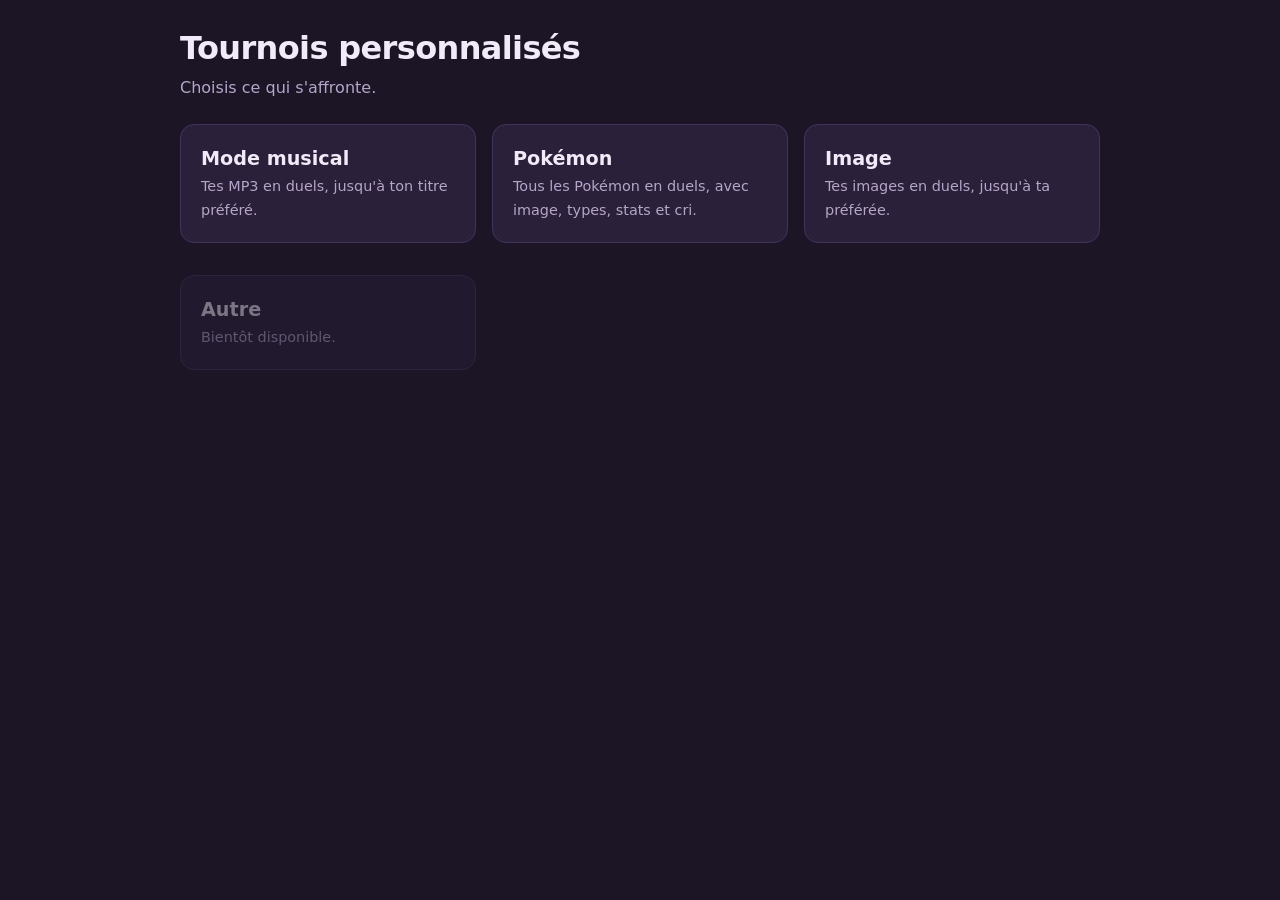
<file: index.html>
<!doctype html>
<html lang="fr">
<head>
<meta charset="utf-8">
<meta name="viewport" content="width=device-width,initial-scale=1">
<title>Tournois personnalisés</title>
<link rel="stylesheet" href="Ressource/style.css">
</head>
<body>
<main>
  <h1>Tournois personnalisés</h1>
  <p class="sous">Choisis ce qui s'affronte.</p>
  <div class="menu">
    <a class="panneau tuile" href="Tournois/musique.html">
      <strong>Mode musical</strong>
      <span class="meta">Tes MP3 en duels, jusqu'à ton titre préféré.</span>
    </a>
    <a class="panneau tuile" href="Tournois/pokemon.html">
      <strong>Pokémon</strong>
      <span class="meta">Tous les Pokémon en duels, avec image, types, stats et cri.</span>
    </a>
    <a class="panneau tuile" href="Tournois/image.html">
      <strong>Image</strong>
      <span class="meta">Tes images en duels, jusqu'à ta préférée.</span>
    </a>
    <div class="panneau tuile off">
      <strong>Autre</strong>
      <span class="meta">Bientôt disponible.</span>
    </div>
  </div>
</main>
</body>
</html>
</file>
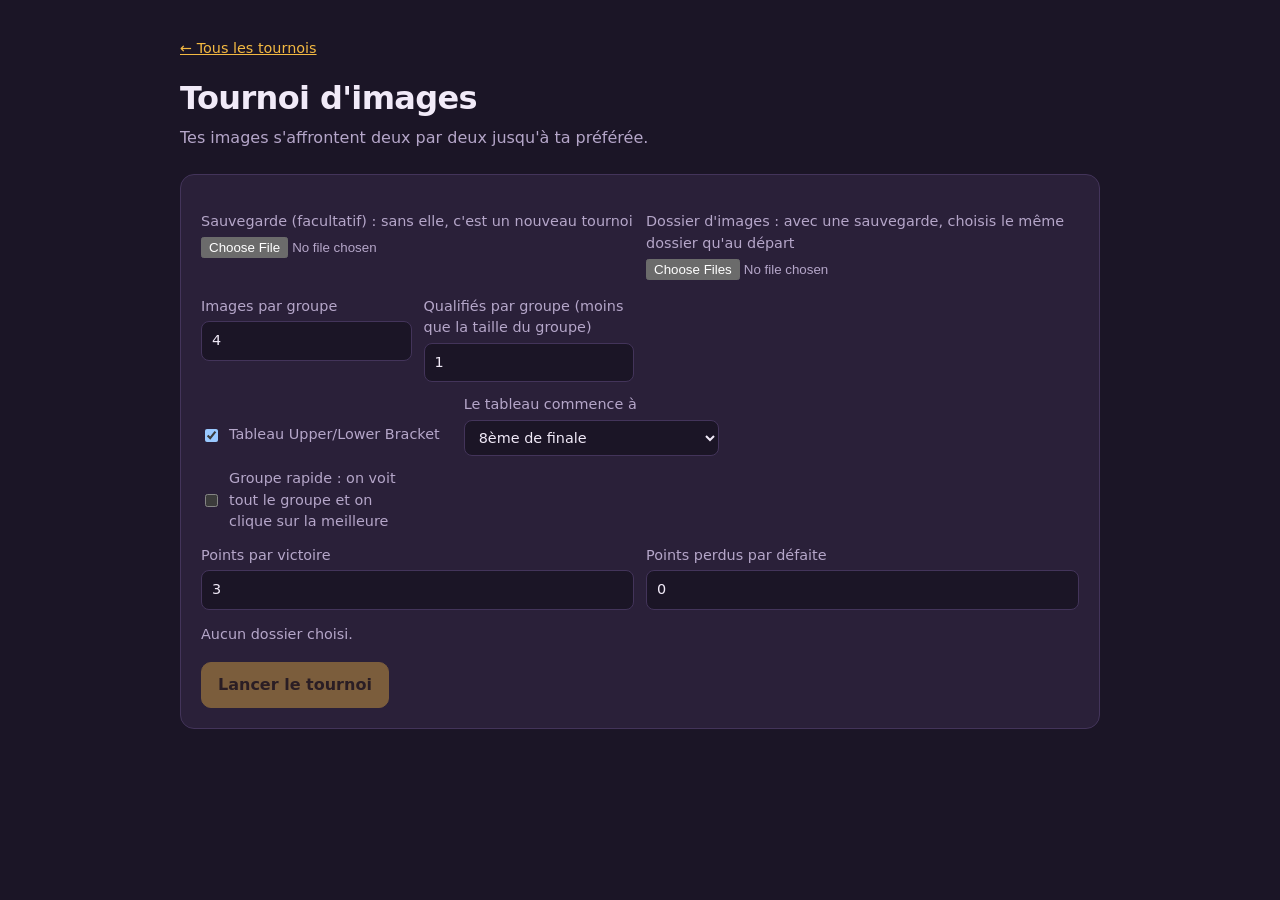
<file: Tournois/image.html>
<!doctype html>
<html lang="fr">
<head>
<meta charset="utf-8">
<meta name="viewport" content="width=device-width,initial-scale=1">
<title>Tournoi d'images</title>
<link rel="stylesheet" href="../Ressource/style.css">
<style>
.photo{width:100%;height:320px;object-fit:contain;border-radius:10px;background:var(--fond);cursor:zoom-in}
.duel.multi .photo{height:220px}
.place .photo{height:96px;cursor:default}
#champion .photo{height:420px}
@media(max-width:520px){.place .photo{height:72px}}
dialog.zoom{background:transparent;border:0;padding:0;max-width:96vw;max-height:96vh}
dialog.zoom::backdrop{background:rgba(0,0,0,.85)}
dialog.zoom img{max-width:96vw;max-height:96vh;object-fit:contain;display:block;cursor:zoom-out}
</style>
</head>
<body>
<main>
  <p class="meta"><a href="../index.html">← Tous les tournois</a></p>
  <h1>Tournoi d'images</h1>

  <section id="setup">
    <p class="sous">Tes images s'affrontent deux par deux jusqu'à ta préférée.</p>
    <div class="panneau">
      <div class="params">
        <label class="champ">Sauvegarde (facultatif) : sans elle, c'est un nouveau tournoi
          <input type="file" id="import" accept=".json,application/json">
        </label>
        <label class="champ">Dossier d'images : avec une sauvegarde, choisis le même dossier qu'au départ
          <input type="file" id="dossier" webkitdirectory multiple>
        </label>
      </div>
      <div class="params">
        <label class="champ">Images par groupe
          <input type="number" id="P" min="2" value="4"></label>
        <label class="champ">Qualifiés par groupe (moins que la taille du groupe)
          <input type="number" id="Q" min="1" value="1"></label>
        <div class="ligne">
          <label class="champ case"><input type="checkbox" id="tableau" checked> Tableau Upper/Lower Bracket</label>
          <label class="champ" id="blocX">Le tableau commence à
            <select id="X">
              <option value="16">16ème de finale</option>
              <option value="8" selected>8ème de finale</option>
              <option value="4">4ème de finale (quarts)</option>
              <option value="2">2ème de finale (demi-finales)</option>
            </select></label>
        </div>
        <label class="champ case"><input type="checkbox" id="rapide"> Groupe rapide : on voit tout le groupe et on clique sur la meilleure</label>
        <div class="duo">
          <label class="champ">Points par victoire
            <input type="number" id="Y" value="3"></label>
          <label class="champ">Points perdus par défaite
            <input type="number" id="Z" min="0" value="0"></label>
        </div>
      </div>
      <p class="meta" id="info" aria-live="polite"></p>
      <div class="barre">
        <button class="principal" id="lancer" disabled>Lancer le tournoi</button>
        <button id="retirer" hidden>Retirer la sauvegarde</button>
      </div>
    </div>
  </section>

  <section id="duel" hidden>
    <div class="panneau">
      <div class="etiquette" id="etiquette"></div>
      <div class="meta" id="progression"></div>
      <ul class="scores" id="scores"></ul>
    </div>
    <div class="duel" id="cartes"></div>
    <p class="meta">Raccourcis : touches 1, 2, 3… dans l'ordre d'affichage. Clique sur une image pour l'agrandir.</p>
    <div class="barre">
      <button id="exp">Exporter la sauvegarde</button>
      <button id="quit">Abandonner</button>
    </div>
  </section>

  <section id="fin" hidden>
    <div id="podium" hidden></div>
    <div class="panneau carte" id="champion"></div>
    <div class="barre">
      <button id="exp2">Exporter la sauvegarde</button>
      <button class="principal" id="nouveau">Nouveau tournoi</button>
    </div>
  </section>
</main>

<dialog class="zoom" id="zoom"><img id="zoomImg" alt=""></dialog>

<script src="../Ressource/tournoi.js"></script>
<script>
const $ = s => document.querySelector(s);
const TYPE = 'tournoi-image';
const EXT = /\.(png|jpe?g|jfif|webp|gif|avif|bmp|svg|apng|ico|tiff?|heic|heif)$/i;
let fichiers = new Map(), save = null, params = {}, t = null;
const urls = new Map();
const estImage = f => (f.type && f.type.startsWith('image/')) || EXT.test(f.name);
const sansExt = s => s.replace(EXT, '');
const url = n => {
  if (!fichiers.has(n)) return null;
  if (!urls.has(n)) urls.set(n, URL.createObjectURL(fichiers.get(n)));
  return urls.get(n);
};
const nomsSave = s => s.etape === 'bracket' ? [...s.upper, ...s.lower] : s.etape === 'groupes' ? s.musiques : [s.champion];
const lireParams = () => { const P = Math.max(2, +$('#P').value || 4); return { tableau: $('#tableau').checked, rapide: $('#rapide').checked, P, Q: Math.min(P - 1, Math.max(1, +$('#Q').value || 1)), X: Math.max(1, +$('#X').value || 8), Y: +$('#Y').value, Z: Math.max(0, +$('#Z').value || 0) }; };

function majInfo() {
  const pv = Math.max(2, +$('#P').value || 4); $('#Q').max = pv - 1; if (+$('#Q').value > pv - 1 || +$('#Q').value < 1) $('#Q').value = Math.min(pv - 1, Math.max(1, +$('#Q').value || 1));
  const m = [];
  m.push(fichiers.size ? `${fichiers.size} image(s) trouvée(s) dans le dossier.` : 'Aucun dossier choisi.');
  if (save) {
    if (save.etape === 'groupes' && save.restants) m.push(`Reprise à la phase ${save.phase}, groupe ${(save.fait ?? save.gagnants.length) + 1} sur ${(save.fait ?? save.gagnants.length) + save.restants.length}.`);
    const noms = nomsSave(save), manquants = noms.filter(n => !fichiers.has(n));
    m.push(`Sauvegarde chargée : ${noms.length} image(s) encore en lice. Les images ajoutées depuis le début du tournoi sont ignorées.`);
    if (fichiers.size && manquants.length)
      m.push(`Attention : ${manquants.length} image(s) de la sauvegarde introuvable(s) dans ce dossier (${manquants.slice(0, 3).join(', ')}${manquants.length > 3 ? '…' : ''}). Un message remplacera leur aperçu.`);
  } else if (fichiers.size) m.push('Nouveau tournoi : toutes ces images participent.');
  if (!save && !$('#tableau').checked) m.push(+$('#P').value === 2 ? 'Sans tableau et avec 2 images par groupe : 1 contre 1 pur.' : 'Sans tableau : les groupes s\'enchaînent jusqu\'à un seul gagnant (mets 2 images par groupe pour du 1 contre 1 pur).');
  $('#info').textContent = m.join(' ');
  $('#lancer').disabled = !fichiers.size || (!save && fichiers.size < 2);
  ['P', 'Q', 'X', 'Y', 'Z', 'tableau', 'rapide'].forEach(k => $('#' + k).disabled = !!save);
  document.querySelector('.duo').hidden = $('#rapide').checked;
  $('#blocX').hidden = !$('#tableau').checked;
  $('#retirer').hidden = !save;
}

// Identifiant d'une image : son nom sans extension ; en cas de doublon
// (ex. a.png et a.jpg, ou même nom dans deux sous-dossiers), on garde
// le nom complet, puis le chemin relatif si besoin.
$('#dossier').onchange = e => {
  urls.forEach(u => URL.revokeObjectURL(u)); urls.clear();
  fichiers = new Map();
  const liste = [...e.target.files].filter(estImage).sort((a, b) => a.name.localeCompare(b.name, 'fr', { numeric: true }));
  const compte = new Map();
  liste.forEach(f => compte.set(sansExt(f.name), (compte.get(sansExt(f.name)) || 0) + 1));
  liste.forEach(f => {
    let cle = sansExt(f.name);
    if (compte.get(cle) > 1) cle = f.name;
    if (fichiers.has(cle)) cle = f.webkitRelativePath || f.name;
    fichiers.set(cle, f);
  });
  majInfo();
};

$('#import').onchange = async e => {
  try {
    const d = await Sauvegarde.importer(e.target.files[0], TYPE);
    const ok = (d.etape === 'groupes' && Array.isArray(d.musiques) && (!d.restants || Array.isArray(d.gagnants))) || (d.etape === 'bracket' && Array.isArray(d.upper) && Array.isArray(d.lower)) || (d.etape === 'termine' && d.champion);
    if (!ok) throw new Error('sauvegarde illisible ou incomplète.');
    save = d;
    for (const k of ['P', 'Q', 'X', 'Y', 'Z']) if (d.params && d.params[k] != null) $('#' + k).value = d.params[k];
    if (!$('#X').value) $('#X').value = '8';
    $('#tableau').checked = !(d.params && d.params.tableau === false);
    $('#rapide').checked = !!(d.params && d.params.rapide);
    majInfo();
  } catch (err) { $('#info').textContent = 'Import impossible : ' + err.message; e.target.value = ''; }
};

$('#rapide').onchange = $('#tableau').onchange = $('#P').oninput = $('#Q').onchange = majInfo;
$('#retirer').onclick = () => { save = null; $('#import').value = ''; majInfo(); };

$('#lancer').onclick = () => {
  params = save && save.params ? { ...save.params } : lireParams();
  if (!params.rapide && !(params.Y + params.Z > 0)) { $('#info').textContent = 'Y et Z ne peuvent pas être tous les deux à 0 : aucun groupe ne pourrait être départagé.'; return; }
  let items, reprise = null;
  if (!save) items = [...fichiers.keys()];
  else if (save.etape === 'bracket') { items = nomsSave(save); reprise = { etape: 'bracket', ub: save.upper, lb: save.lower, r: save.r, troisieme: save.troisieme }; }
  else if (save.etape === 'groupes') { items = save.musiques; reprise = { etape: 'groupes', phase: save.phase, restants: save.restants, gagnants: save.gagnants, debut: save.debut, fait: save.fait, quotas: save.quotas }; }
  else { items = []; reprise = save; }
  t = Tournoi.create(items, params, () => {}, reprise);
  afficher();
};

function creerImage(n) {
  const img = document.createElement('img');
  img.className = 'photo'; img.alt = n; img.loading = 'lazy'; img.src = url(n);
  img.onclick = () => { $('#zoomImg').src = img.src; $('#zoomImg').alt = n; $('#zoom').showModal(); };
  img.onerror = () => {
    const p = document.createElement('p'); p.className = 'manque';
    p.textContent = 'Cette image ne peut pas être affichée par ton navigateur (format non pris en charge ?).';
    img.replaceWith(p);
  };
  return img;
}
$('#zoom').onclick = () => $('#zoom').close();

function carte(n, avecBouton) {
  const c = document.createElement('article');
  c.className = 'panneau carte';
  const h = document.createElement('h2'); h.textContent = n;
  if (url(n)) c.append(creerImage(n));
  else {
    const p = document.createElement('p'); p.className = 'manque';
    p.textContent = 'Fichier introuvable : cette image a été supprimée, renommée ou déplacée depuis la sauvegarde.';
    c.append(p);
  }
  c.append(h);
  if (avecBouton) {
    const b = document.createElement('button');
    b.className = 'principal'; b.textContent = 'Choisir'; b.onclick = () => choisir(n);
    c.append(b);
  }
  return c;
}

function afficher() {
  const d = t.duel;
  if (!d) return fin();
  if (d.kind === 'choix') {
    $('#setup').hidden = true; $('#fin').hidden = true; $('#duel').hidden = false;
    $('#etiquette').textContent = Tournoi.libelle(d); $('#progression').textContent = '';
    $('#scores').replaceChildren(); $('#cartes').replaceChildren();
    return ChoixTableau.ouvrir(d, rep => {
      if (rep.action === 'retour') {
        if (!confirm("Retourner aux réglages ? Le tournoi en cours sera abandonné et repartira de zéro avec les mêmes participants.")) return afficher();
        t = null; save = null; $('#import').value = ''; $('#duel').hidden = true; $('#setup').hidden = false; return majInfo();
      }
      t.choose(rep); afficher();
    });
  }
  $('#setup').hidden = true; $('#fin').hidden = true; $('#duel').hidden = false;
  $('#etiquette').textContent = Tournoi.libelle(d);
  $('#progression').textContent = d.membres ? (d.total > 1 ? `Groupe rapide · qualifiée n°${d.n} sur ${d.total} : clique sur la meilleure parmi ${d.membres.length}` : `Groupe rapide : clique sur la meilleure parmi ${d.membres.length}`) : `Duel ${d.n} sur ${d.total}`;
  const ul = $('#scores'); ul.replaceChildren();
  if (d.scores) Object.entries(d.scores).sort((a, b) => b[1] - a[1]).forEach(([k, v]) => {
    const li = document.createElement('li'); li.textContent = `${k} : ${v} pt`; ul.append(li);
  });
  $('#cartes').className = d.membres ? 'duel multi' : 'duel';
  $('#cartes').replaceChildren(...(d.membres || [d.a, d.b]).map(x => carte(x, true)));
}

function choisir(n) {
  t.choose(n);
  afficher();
}

function place(n, rang) {
  const d = document.createElement('div'); d.className = 'place p' + rang;
  const nomEl = document.createElement('div'); nomEl.className = 'nom'; nomEl.textContent = n;
  if (url(n)) { const img = creerImage(n); img.onclick = null; d.append(img); }
  else { const x = document.createElement('p'); x.className = 'manque'; x.textContent = 'Fichier introuvable.'; d.append(x); }
  d.append(nomEl);
  const socle = document.createElement('div'); socle.className = 'socle'; socle.textContent = ['🥇', '🥈', '🥉'][rang - 1];
  socle.setAttribute('aria-label', rang + (rang === 1 ? 'er' : 'e') + ' place');
  d.append(socle);
  return d;
}

function fin() {
  $('#duel').hidden = true; $('#fin').hidden = false;
  const pod = t.podium;
  $('#podium').hidden = !pod; $('#champion').hidden = !!pod;
  if (pod) {
    const g = document.createElement('div'); g.className = 'podium';
    [[pod.premier, 1], [pod.deuxieme, 2], ...(pod.troisieme ? [[pod.troisieme, 3]] : [])].forEach(([n, r]) => g.append(place(n, r)));
    const h = document.createElement('div'); h.className = 'etiquette'; h.textContent = 'Podium';
    $('#podium').replaceChildren(h, g);
    return;
  }
  const c = carte(t.champion, false);
  const h = document.createElement('div'); h.className = 'etiquette'; h.textContent = 'Ton image préférée';
  $('#champion').replaceChildren(h, ...c.childNodes);
}

function exporter() {
  Sauvegarde.exporter(TYPE, { params: { ...params, X: t.X, P: t.P }, ...t.snapshot() }, 'sauvegarde-tournoi-image.json');
}

$('#exp').onclick = $('#exp2').onclick = exporter;
$('#quit').onclick = () => {
  if (!confirm("Abandonner le tournoi en cours ? Pense à exporter la sauvegarde avant.")) return;
  t = null; save = null; $('#import').value = ''; $('#duel').hidden = true; $('#setup').hidden = false; majInfo();
};
$('#nouveau').onclick = () => { t = null; save = null; $('#import').value = ''; $('#fin').hidden = true; $('#setup').hidden = false; majInfo(); };

document.addEventListener('keydown', e => {
  if (!t || !t.duel || $('#duel').hidden || $('#zoom').open || e.target.tagName === 'INPUT') return;
  const liste = t.duel.membres || [t.duel.a, t.duel.b], x = liste[parseInt(e.key, 10) - 1];
  if (x) choisir(x);
});
window.onbeforeunload = () => (t && t.duel ? '' : undefined);
majInfo();
</script>
</body>
</html>
</file>
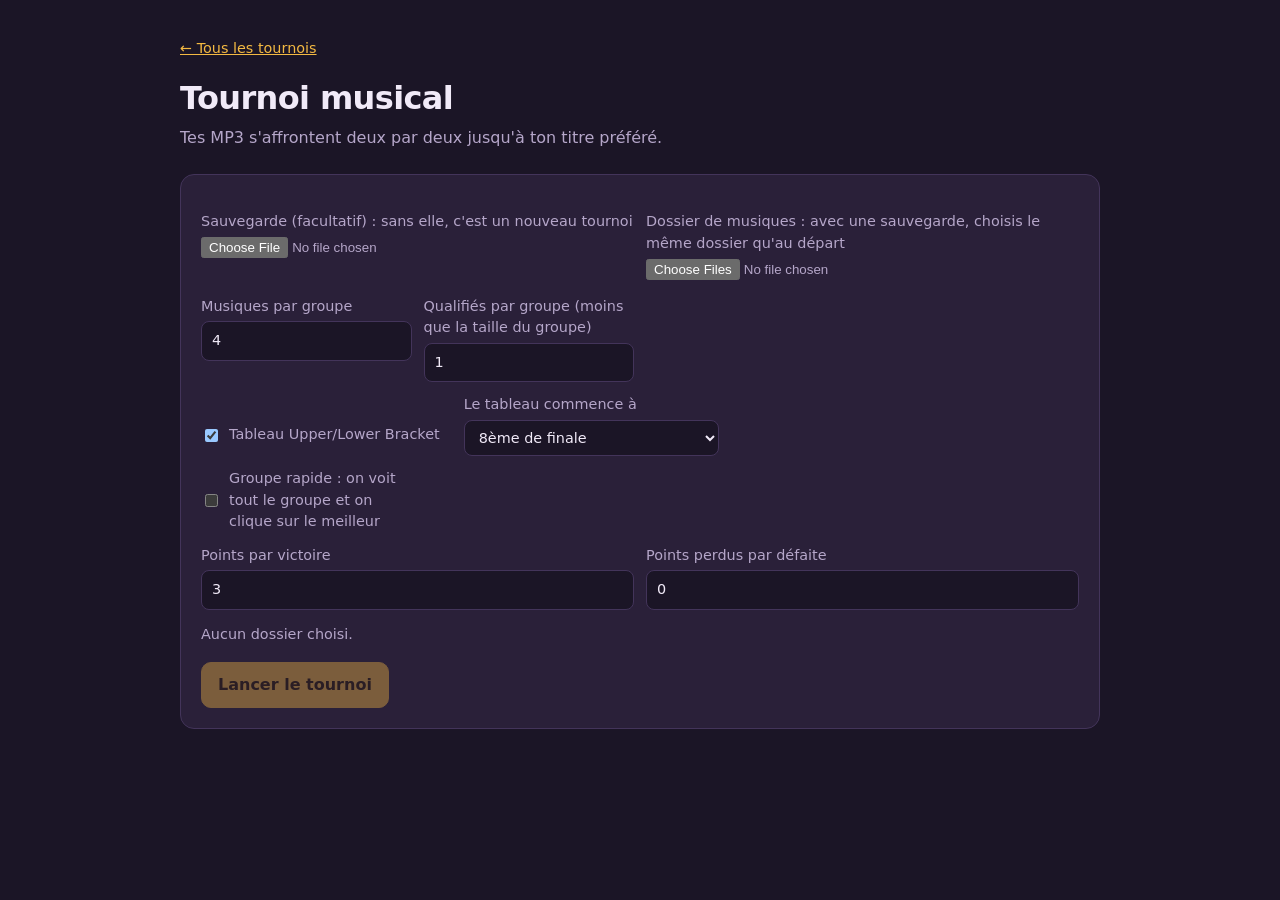
<file: Tournois/musique.html>
<!doctype html>
<html lang="fr">
<head>
<meta charset="utf-8">
<meta name="viewport" content="width=device-width,initial-scale=1">
<title>Tournoi musical</title>
<link rel="stylesheet" href="../Ressource/style.css">
</head>
<body>
<main>
  <p class="meta"><a href="../index.html">← Tous les tournois</a></p>
  <h1>Tournoi musical</h1>

  <section id="setup">
    <p class="sous">Tes MP3 s'affrontent deux par deux jusqu'à ton titre préféré.</p>
    <div class="panneau">
      <div class="params">
        <label class="champ">Sauvegarde (facultatif) : sans elle, c'est un nouveau tournoi
          <input type="file" id="import" accept=".json,application/json">
        </label>
        <label class="champ">Dossier de musiques : avec une sauvegarde, choisis le même dossier qu'au départ
          <input type="file" id="dossier" webkitdirectory multiple>
        </label>
      </div>
      <div class="params">
        <label class="champ">Musiques par groupe
          <input type="number" id="P" min="2" value="4"></label>
        <label class="champ">Qualifiés par groupe (moins que la taille du groupe)
          <input type="number" id="Q" min="1" value="1"></label>
        <div class="ligne">
          <label class="champ case"><input type="checkbox" id="tableau" checked> Tableau Upper/Lower Bracket</label>
          <label class="champ" id="blocX">Le tableau commence à
            <select id="X">
              <option value="16">16ème de finale</option>
              <option value="8" selected>8ème de finale</option>
              <option value="4">4ème de finale (quarts)</option>
              <option value="2">2ème de finale (demi-finales)</option>
            </select></label>
        </div>
        <label class="champ case"><input type="checkbox" id="rapide"> Groupe rapide : on voit tout le groupe et on clique sur le meilleur</label>
        <div class="duo">
          <label class="champ">Points par victoire
            <input type="number" id="Y" value="3"></label>
          <label class="champ">Points perdus par défaite
            <input type="number" id="Z" min="0" value="0"></label>
        </div>
      </div>
      <p class="meta" id="info" aria-live="polite"></p>
      <div class="barre">
        <button class="principal" id="lancer" disabled>Lancer le tournoi</button>
        <button id="retirer" hidden>Retirer la sauvegarde</button>
      </div>
    </div>
  </section>

  <section id="duel" hidden>
    <div class="panneau">
      <div class="etiquette" id="etiquette"></div>
      <div class="meta" id="progression"></div>
      <ul class="scores" id="scores"></ul>
    </div>
    <div class="duel" id="cartes"></div>
    <p class="meta">Raccourcis : touches 1, 2, 3… dans l'ordre d'affichage.</p>
    <div class="barre">
      <button id="exp">Exporter la sauvegarde</button>
      <button id="quit">Abandonner</button>
    </div>
  </section>

  <section id="fin" hidden>
    <div id="podium" hidden></div>
    <div class="panneau carte" id="champion"></div>
    <div class="barre">
      <button id="exp2">Exporter la sauvegarde</button>
      <button class="principal" id="nouveau">Nouveau tournoi</button>
    </div>
  </section>
</main>

<script src="../Ressource/tournoi.js"></script>
<script>
const $ = s => document.querySelector(s);
const TYPE = 'tournoi-musique';
let fichiers = new Map(), save = null, params = {}, t = null;
const urls = new Map();
const nom = f => f.name.replace(/\.mp3$/i, '');
const url = n => {
  if (!fichiers.has(n)) return null;
  if (!urls.has(n)) urls.set(n, URL.createObjectURL(fichiers.get(n)));
  return urls.get(n);
};
const nomsSave = s => s.etape === 'bracket' ? [...s.upper, ...s.lower] : s.etape === 'groupes' ? s.musiques : [s.champion];
const lireParams = () => { const P = Math.max(2, +$('#P').value || 4); return { tableau: $('#tableau').checked, rapide: $('#rapide').checked, P, Q: Math.min(P - 1, Math.max(1, +$('#Q').value || 1)), X: Math.max(1, +$('#X').value || 8), Y: +$('#Y').value, Z: Math.max(0, +$('#Z').value || 0) }; };

function majInfo() {
  const pv = Math.max(2, +$('#P').value || 4); $('#Q').max = pv - 1; if (+$('#Q').value > pv - 1 || +$('#Q').value < 1) $('#Q').value = Math.min(pv - 1, Math.max(1, +$('#Q').value || 1));
  const m = [];
  m.push(fichiers.size ? `${fichiers.size} MP3 trouvés dans le dossier.` : 'Aucun dossier choisi.');
  if (save) {
    if (save.etape === 'groupes' && save.restants) m.push(`Reprise à la phase ${save.phase}, groupe ${(save.fait ?? save.gagnants.length) + 1} sur ${(save.fait ?? save.gagnants.length) + save.restants.length}.`);
    const noms = nomsSave(save), manquants = noms.filter(n => !fichiers.has(n));
    m.push(`Sauvegarde chargée : ${noms.length} musique(s) encore en lice. Les MP3 ajoutés depuis le début du tournoi sont ignorés.`);
    if (fichiers.size && manquants.length)
      m.push(`Attention : ${manquants.length} musique(s) de la sauvegarde introuvable(s) dans ce dossier (${manquants.slice(0, 3).join(', ')}${manquants.length > 3 ? '…' : ''}). Un message remplacera leur son.`);
  } else if (fichiers.size) m.push('Nouveau tournoi : tous ces MP3 participent.');
  if (!save && !$('#tableau').checked) m.push(+$('#P').value === 2 ? 'Sans tableau et avec 2 musiques par groupe : 1 contre 1 pur.' : 'Sans tableau : les groupes s\'enchaînent jusqu\'à un seul gagnant (mets 2 musiques par groupe pour du 1 contre 1 pur).');
  $('#info').textContent = m.join(' ');
  $('#lancer').disabled = !fichiers.size || (!save && fichiers.size < 2);
  ['P', 'Q', 'X', 'Y', 'Z', 'tableau', 'rapide'].forEach(k => $('#' + k).disabled = !!save);
  document.querySelector('.duo').hidden = $('#rapide').checked;
  $('#blocX').hidden = !$('#tableau').checked;
  $('#retirer').hidden = !save;
}

$('#dossier').onchange = e => {
  fichiers = new Map(); urls.clear();
  [...e.target.files].filter(f => /\.mp3$/i.test(f.name)).forEach(f => fichiers.set(nom(f), f));
  majInfo();
};

$('#import').onchange = async e => {
  try {
    const d = await Sauvegarde.importer(e.target.files[0], TYPE);
    const ok = (d.etape === 'groupes' && Array.isArray(d.musiques) && (!d.restants || Array.isArray(d.gagnants))) || (d.etape === 'bracket' && Array.isArray(d.upper) && Array.isArray(d.lower)) || (d.etape === 'termine' && d.champion);
    if (!ok) throw new Error('sauvegarde illisible ou incomplète.');
    save = d;
    for (const k of ['P', 'Q', 'X', 'Y', 'Z']) if (d.params && d.params[k] != null) $('#' + k).value = d.params[k];
    if (!$('#X').value) $('#X').value = '8';
    $('#tableau').checked = !(d.params && d.params.tableau === false);
    $('#rapide').checked = !!(d.params && d.params.rapide);
    majInfo();
  } catch (err) { $('#info').textContent = 'Import impossible : ' + err.message; e.target.value = ''; }
};

$('#rapide').onchange = $('#tableau').onchange = $('#P').oninput = $('#Q').onchange = majInfo;
$('#retirer').onclick = () => { save = null; $('#import').value = ''; majInfo(); };

$('#lancer').onclick = () => {
  params = save && save.params ? { ...save.params } : lireParams();
  if (!params.rapide && !(params.Y + params.Z > 0)) { $('#info').textContent = 'Y et Z ne peuvent pas être tous les deux à 0 : aucun groupe ne pourrait être départagé.'; return; }
  let items, reprise = null;
  if (!save) items = [...fichiers.keys()];
  else if (save.etape === 'bracket') { items = nomsSave(save); reprise = { etape: 'bracket', ub: save.upper, lb: save.lower, r: save.r, troisieme: save.troisieme }; }
  else if (save.etape === 'groupes') { items = save.musiques; reprise = { etape: 'groupes', phase: save.phase, restants: save.restants, gagnants: save.gagnants, debut: save.debut, fait: save.fait, quotas: save.quotas }; }
  else { items = []; reprise = save; }
  t = Tournoi.create(items, params, () => {}, reprise);
  afficher();
};

function creerAudio(n, disque) {
  const a = document.createElement('audio');
  a.controls = true; a.preload = 'none'; a.src = url(n);
  a.onplay = () => { document.querySelectorAll('audio').forEach(x => x !== a && x.pause()); disque.classList.add('joue'); };
  a.onpause = a.onended = () => disque.classList.remove('joue');
  return a;
}

function carte(n, avecBouton) {
  const c = document.createElement('article');
  c.className = 'panneau carte';
  const disque = document.createElement('div'); disque.className = 'disque';
  const h = document.createElement('h2'); h.textContent = n;
  c.append(disque, h);
  if (url(n)) c.append(creerAudio(n, disque));
  else {
    const p = document.createElement('p'); p.className = 'manque';
    p.textContent = 'Fichier introuvable : cette musique a été supprimée, renommée ou déplacée depuis la sauvegarde.';
    c.append(p);
  }
  if (avecBouton) {
    const b = document.createElement('button');
    b.className = 'principal'; b.textContent = 'Choisir'; b.onclick = () => choisir(n);
    c.append(b);
  }
  return c;
}

function afficher() {
  const d = t.duel;
  if (!d) return fin();
  if (d.kind === 'choix') {
    $('#setup').hidden = true; $('#fin').hidden = true; $('#duel').hidden = false;
    $('#etiquette').textContent = Tournoi.libelle(d); $('#progression').textContent = '';
    $('#scores').replaceChildren(); $('#cartes').replaceChildren();
    return ChoixTableau.ouvrir(d, rep => {
      if (rep.action === 'retour') {
        if (!confirm("Retourner aux réglages ? Le tournoi en cours sera abandonné et repartira de zéro avec les mêmes participants.")) return afficher();
        t = null; save = null; $('#import').value = ''; $('#duel').hidden = true; $('#setup').hidden = false; return majInfo();
      }
      t.choose(rep); afficher();
    });
  }
  $('#setup').hidden = true; $('#fin').hidden = true; $('#duel').hidden = false;
  $('#etiquette').textContent = Tournoi.libelle(d);
  $('#progression').textContent = d.membres ? (d.total > 1 ? `Groupe rapide · qualifié n°${d.n} sur ${d.total} : clique sur le meilleur parmi ${d.membres.length}` : `Groupe rapide : clique sur le meilleur parmi ${d.membres.length}`) : `Duel ${d.n} sur ${d.total}`;
  const ul = $('#scores'); ul.replaceChildren();
  if (d.scores) Object.entries(d.scores).sort((a, b) => b[1] - a[1]).forEach(([k, v]) => {
    const li = document.createElement('li'); li.textContent = `${k} : ${v} pt`; ul.append(li);
  });
  $('#cartes').className = d.membres ? 'duel multi' : 'duel';
  $('#cartes').replaceChildren(...(d.membres || [d.a, d.b]).map(x => carte(x, true)));
}

function choisir(n) {
  document.querySelectorAll('audio').forEach(x => x.pause());
  t.choose(n);
  afficher();
}

function place(n, rang) {
  const d = document.createElement('div'); d.className = 'place p' + rang;
  const disque = document.createElement('div'); disque.className = 'disque';
  const nomEl = document.createElement('div'); nomEl.className = 'nom'; nomEl.textContent = n;
  d.append(disque, nomEl);
  if (url(n)) d.append(creerAudio(n, disque));
  else { const x = document.createElement('p'); x.className = 'manque'; x.textContent = 'Fichier introuvable.'; d.append(x); }
  const socle = document.createElement('div'); socle.className = 'socle'; socle.textContent = ['🥇', '🥈', '🥉'][rang - 1];
  socle.setAttribute('aria-label', rang + (rang === 1 ? 'er' : 'e') + ' place');
  d.append(socle);
  return d;
}

function fin() {
  $('#duel').hidden = true; $('#fin').hidden = false;
  const pod = t.podium;
  $('#podium').hidden = !pod; $('#champion').hidden = !!pod;
  if (pod) {
    const g = document.createElement('div'); g.className = 'podium';
    [[pod.premier, 1], [pod.deuxieme, 2], ...(pod.troisieme ? [[pod.troisieme, 3]] : [])].forEach(([n, r]) => g.append(place(n, r)));
    const h = document.createElement('div'); h.className = 'etiquette'; h.textContent = 'Podium';
    $('#podium').replaceChildren(h, g);
    return;
  }
  const c = carte(t.champion, false);
  const h = document.createElement('div'); h.className = 'etiquette'; h.textContent = 'Ta musique préférée';
  $('#champion').replaceChildren(h, ...c.childNodes);
}

function exporter() {
  Sauvegarde.exporter(TYPE, { params: { ...params, X: t.X, P: t.P }, ...t.snapshot() }, 'sauvegarde-tournoi-musical.json');
}

$('#exp').onclick = $('#exp2').onclick = exporter;
$('#quit').onclick = () => {
  if (!confirm("Abandonner le tournoi en cours ? Pense à exporter la sauvegarde avant.")) return;
  t = null; save = null; $('#import').value = ''; $('#duel').hidden = true; $('#setup').hidden = false; majInfo();
};
$('#nouveau').onclick = () => { t = null; save = null; $('#import').value = ''; $('#fin').hidden = true; $('#setup').hidden = false; majInfo(); };

document.addEventListener('keydown', e => {
  if (!t || !t.duel || $('#duel').hidden || ['INPUT', 'AUDIO'].includes(e.target.tagName)) return;
  const liste = t.duel.membres || [t.duel.a, t.duel.b], x = liste[parseInt(e.key, 10) - 1];
  if (x) choisir(x);
});
window.onbeforeunload = () => (t && t.duel ? '' : undefined);
majInfo();
</script>
</body>
</html>
</file>
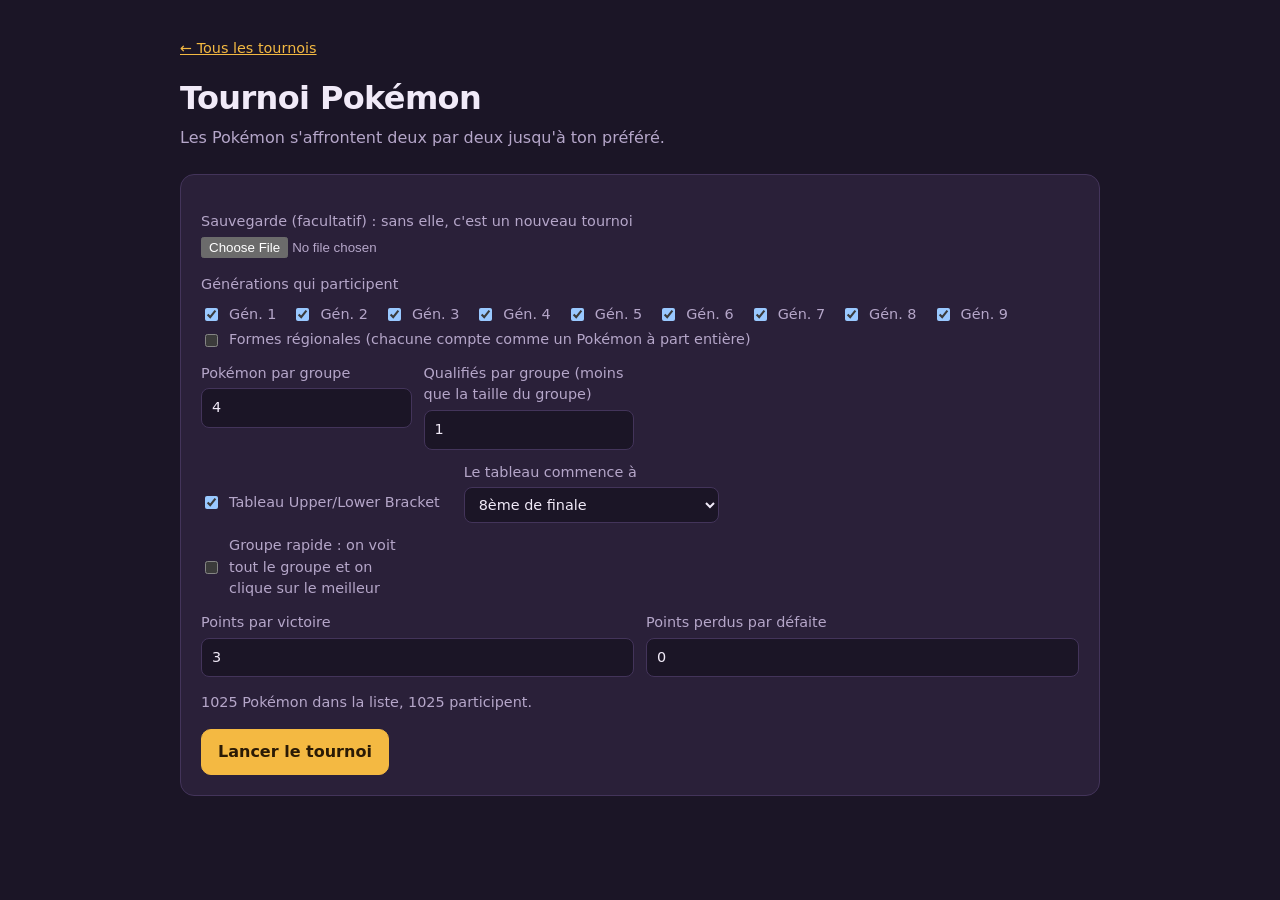
<file: Tournois/pokemon.html>
<!doctype html>
<html lang="fr">
<head>
<meta charset="utf-8">
<meta name="viewport" content="width=device-width,initial-scale=1">
<title>Tournoi Pokémon</title>
<link rel="stylesheet" href="../Ressource/style.css">
</head>
<body>
<main>
  <p class="meta"><a href="../index.html">← Tous les tournois</a></p>
  <h1>Tournoi Pokémon</h1>

  <section id="setup">
    <p class="sous">Les Pokémon s'affrontent deux par deux jusqu'à ton préféré.</p>
    <div class="panneau">
      <div class="params">
        <label class="champ">Sauvegarde (facultatif) : sans elle, c'est un nouveau tournoi
          <input type="file" id="import" accept=".json,application/json">
        </label>
      </div>
      <div class="params">
        <div class="champ" style="grid-column:1/-1">Générations qui participent
          <div class="grille-gen" id="gens"></div>
          <label class="champ case" id="blocReg" hidden><input type="checkbox" id="regionales"> Formes régionales (chacune compte comme un Pokémon à part entière)</label>
        </div>
        <label class="champ">Pokémon par groupe
          <input type="number" id="P" min="2" value="4"></label>
        <label class="champ">Qualifiés par groupe (moins que la taille du groupe)
          <input type="number" id="Q" min="1" value="1"></label>
        <div class="ligne">
          <label class="champ case"><input type="checkbox" id="tableau" checked> Tableau Upper/Lower Bracket</label>
          <label class="champ" id="blocX">Le tableau commence à
            <select id="X">
              <option value="16">16ème de finale</option>
              <option value="8" selected>8ème de finale</option>
              <option value="4">4ème de finale (quarts)</option>
              <option value="2">2ème de finale (demi-finales)</option>
            </select></label>
        </div>
        <label class="champ case"><input type="checkbox" id="rapide"> Groupe rapide : on voit tout le groupe et on clique sur le meilleur</label>
        <div class="duo">
          <label class="champ">Points par victoire
            <input type="number" id="Y" value="3"></label>
          <label class="champ">Points perdus par défaite
            <input type="number" id="Z" min="0" value="0"></label>
        </div>
      </div>
      <p class="meta" id="info" aria-live="polite">Chargement de la liste des Pokémon…</p>
      <div class="barre">
        <button class="principal" id="lancer" disabled>Lancer le tournoi</button>
        <button id="retirer" hidden>Retirer la sauvegarde</button>
      </div>
    </div>
  </section>

  <section id="duel" hidden>
    <div class="panneau">
      <div class="etiquette" id="etiquette"></div>
      <div class="meta" id="progression"></div>
      <ul class="scores" id="scores"></ul>
    </div>
    <div class="duel" id="cartes"></div>
    <p class="meta">Raccourcis : touches 1, 2, 3… dans l'ordre d'affichage. Données et images : PokéAPI.</p>
    <div class="barre">
      <button id="exp">Exporter la sauvegarde</button>
      <button id="quit">Abandonner</button>
    </div>
  </section>

  <section id="fin" hidden>
    <div id="podium" hidden></div>
    <div id="champion"></div>
    <div class="barre">
      <button id="exp2">Exporter la sauvegarde</button>
      <button class="principal" id="nouveau">Nouveau tournoi</button>
    </div>
  </section>
</main>

<script src="../Ressource/tournoi.js"></script>
<script>
const $ = s => document.querySelector(s);
const TYPE = 'tournoi-pokemon';
const TYPES = {
  normal: ['Normal', '#a8a77a'], fire: ['Feu', '#ee8130'], water: ['Eau', '#6390f0'], electric: ['Électrik', '#f7d02c'],
  grass: ['Plante', '#7ac74c'], ice: ['Glace', '#96d9d6'], fighting: ['Combat', '#c22e28'], poison: ['Poison', '#a33ea1'],
  ground: ['Sol', '#e2bf65'], flying: ['Vol', '#a98ff3'], psychic: ['Psy', '#f95587'], bug: ['Insecte', '#a6b91a'],
  rock: ['Roche', '#b6a136'], ghost: ['Spectre', '#735797'], dragon: ['Dragon', '#6f35fc'], dark: ['Ténèbres', '#705746'],
  steel: ['Acier', '#b7b7ce'], fairy: ['Fée', '#d685ad']
};
const STATS = { hp: 'PV', attack: 'Attaque', defense: 'Défense', 'special-attack': 'Att. Spé.', 'special-defense': 'Déf. Spé.', speed: 'Vitesse' };

let tous = [], formes = [], gens = [], save = null, params = {}, t = null, cri = null;
const analyse = k => { const m = k.match(/^(\d+)~(\S+)\s+(.+)$/); return m ? { id: parseInt(m[1], 10), slug: m[2], nom: m[3] } : { id: parseInt(k, 10), slug: null, nom: k.replace(/^\d+\s+/, '') }; };
const idDe = k => analyse(k).id;
const nomDe = k => analyse(k).nom;
const genDe = k => { const i = gens.findIndex(g => idDe(k) >= g.min && idDe(k) <= g.max); return i < 0 ? 'x' : i; };
const nomsSave = s => s.etape === 'bracket' ? [...s.upper, ...s.lower] : s.etape === 'groupes' ? s.musiques : [s.champion];
const lireParams = () => { const P = Math.max(2, +$('#P').value || 4); return { tableau: $('#tableau').checked, rapide: $('#rapide').checked, P, Q: Math.min(P - 1, Math.max(1, +$('#Q').value || 1)), X: Math.max(1, +$('#X').value || 8), Y: +$('#Y').value, Z: Math.max(0, +$('#Z').value || 0) }; };
const el = (tag, cls, txt) => { const e = document.createElement(tag); if (cls) e.className = cls; if (txt != null) e.textContent = txt; return e; };

/* Listes : pokemon.txt (« 0001 Bulbizarre »), genPokemon.txt (« Gen1:1-151 »), formesRegionales.txt (« 19;rattata-alola;Rattata d'Alola ») */
const lire = u => fetch(u).then(r => { if (!r.ok) throw new Error(u); return r.text(); });
const dossier = '../Ressource/Pokemon/';
Promise.all([lire(dossier + 'pokemon.txt'), lire(dossier + 'genPokemon.txt').catch(() => ''), lire(dossier + 'formesRegionales.txt').catch(() => '')])
  .then(([txt, gtxt, ftxt]) => {
    tous = [...new Set(txt.split(/\r?\n/).map(l => l.match(/^\s*(\d+)\s+(.+?)\s*$/)).filter(Boolean).map(m => `${m[1]} ${m[2]}`))];
    gens = gtxt.split(/\r?\n/).map(l => l.match(/^\s*(.+?)\s*:\s*(\d+)\s*-\s*(\d+)/)).filter(Boolean).map(m => ({ nom: m[1], min: +m[2], max: +m[3] }));
    formes = [...new Set(ftxt.split(/\r?\n/).filter(l => l.trim() && !l.trim().startsWith('#')).map(l => l.split(';').map(x => x.trim())).filter(p => /^\d+$/.test(p[0]) && p[1] && p[2]).map(p => `${p[0].padStart(4, '0')}~${p[1]} ${p[2]}`))];
    $('#blocReg').hidden = !formes.length;
    construireGens(); majInfo();
  })
  .catch(() => { $('#info').textContent = "Impossible de lire Ressource/Pokemon/pokemon.txt. Ouvre le site via GitHub Pages (ou un serveur local), pas en double-cliquant sur le fichier."; });

/* Cases à cocher des générations, construites depuis genPokemon.txt */
function construireGens() {
  const cases = gens.map((g, i) => {
    const l = el('label', 'champ case');
    const c = document.createElement('input'); c.type = 'checkbox'; c.checked = true; c.dataset.gen = i; c.onchange = majInfo;
    l.append(c, g.nom.replace(/^gen\s*(\d+)/i, 'Gén. $1'));
    return l;
  });
  $('#gens').replaceChildren(...(cases.length ? cases : [el('span', 'meta', 'Tous les Pokémon de la liste participent.')]));
}
// Une forme régionale compte comme un Pokémon à part entière ; elle ne dépend pas des cases de génération.
const participants = () => [
  ...tous.filter(k => { const c = $(`#gens input[data-gen="${genDe(k)}"]`); return !c || c.checked; }),
  ...($('#regionales').checked ? formes : [])
];

function majInfo() {
  const pv = Math.max(2, +$('#P').value || 4); $('#Q').max = pv - 1; if (+$('#Q').value > pv - 1 || +$('#Q').value < 1) $('#Q').value = Math.min(pv - 1, Math.max(1, +$('#Q').value || 1));
  const m = [];
  if (save) {
    const noms = nomsSave(save);
    m.push(`Sauvegarde chargée : ${noms.length} Pokémon encore en lice.`);
    if (save.etape === 'groupes' && save.restants) m.push(`Reprise à la phase ${save.phase}, groupe ${(save.fait ?? save.gagnants.length) + 1} sur ${(save.fait ?? save.gagnants.length) + save.restants.length}.`);
  } else if (tous.length) {
    m.push(`${tous.length} Pokémon dans la liste, ${participants().length} participent${$('#regionales').checked ? ` (dont ${formes.length} formes régionales)` : ''}.`);
    if (!$('#tableau').checked) m.push(+$('#P').value === 2 ? 'Sans tableau et avec 2 Pokémon par groupe : 1 contre 1 pur.' : "Sans tableau : les groupes s'enchaînent jusqu'à un seul gagnant (mets 2 Pokémon par groupe pour du 1 contre 1 pur).");
  } else return;
  $('#info').textContent = m.join(' ');
  $('#lancer').disabled = save ? false : participants().length < 2;
  ['P', 'Q', 'X', 'Y', 'Z', 'tableau', 'rapide'].forEach(k => $('#' + k).disabled = !!save);
  document.querySelector('.duo').hidden = $('#rapide').checked;
  document.querySelectorAll('#gens input').forEach(c => c.disabled = !!save);
  $('#regionales').disabled = !!save;
  $('#blocX').hidden = !$('#tableau').checked;
  $('#retirer').hidden = !save;
}

$('#import').onchange = async e => {
  try {
    const d = await Sauvegarde.importer(e.target.files[0], TYPE);
    const ok = (d.etape === 'groupes' && Array.isArray(d.musiques) && (!d.restants || Array.isArray(d.gagnants))) || (d.etape === 'bracket' && Array.isArray(d.upper) && Array.isArray(d.lower)) || (d.etape === 'termine' && d.champion);
    if (!ok) throw new Error('sauvegarde illisible ou incomplète.');
    save = d;
    for (const k of ['P', 'Q', 'X', 'Y', 'Z']) if (d.params && d.params[k] != null) $('#' + k).value = d.params[k];
    if (!$('#X').value) $('#X').value = '8';
    $('#tableau').checked = !(d.params && d.params.tableau === false);
    $('#rapide').checked = !!(d.params && d.params.rapide);
    tous.length ? majInfo() : ($('#info').textContent = 'Sauvegarde chargée, lecture de la liste en cours…');
    $('#lancer').disabled = false; $('#retirer').hidden = false;
  } catch (err) { $('#info').textContent = 'Import impossible : ' + err.message; e.target.value = ''; }
};
$('#rapide').onchange = $('#tableau').onchange = $('#P').oninput = $('#Q').onchange = $('#regionales').onchange = majInfo;
$('#retirer').onclick = () => { save = null; $('#import').value = ''; majInfo(); };

$('#lancer').onclick = () => {
  params = save && save.params ? { ...save.params } : lireParams();
  if (!params.rapide && !(params.Y + params.Z > 0)) { $('#info').textContent = 'Les points de victoire et de défaite ne peuvent pas être tous les deux à 0 : aucun groupe ne pourrait être départagé.'; return; }
  let items, reprise = null;
  if (!save) items = participants();
  else if (save.etape === 'bracket') { items = nomsSave(save); reprise = { etape: 'bracket', ub: save.upper, lb: save.lower, r: save.r, troisieme: save.troisieme }; }
  else if (save.etape === 'groupes') { items = save.musiques; reprise = { etape: 'groupes', phase: save.phase, restants: save.restants, gagnants: save.gagnants, debut: save.debut, fait: save.fait, quotas: save.quotas }; }
  else { items = []; reprise = save; }
  t = Tournoi.create(items, params, () => {}, reprise);
  afficher();
};

/* PokéAPI (résultats gardés en cache) */
const cache = new Map();
const api = (ep, id) => fetch(`https://pokeapi.co/api/v2/${ep}/${id}`).then(r => { if (!r.ok) throw new Error(); return r.json(); });
const NORM = { paldean: 'paldea', alolan: 'alola', galarian: 'galar', hisuian: 'hisui' };
const jetons = n => n.split('-').map(t => NORM[t] || t);
async function resoudre(slug, baseId) {
  let p;
  try { p = await api('pokemon', slug); }
  catch { // slug inconnu de PokéAPI : on cherche la variété de l'espèce qui lui ressemble le plus
    const sp = await api('pokemon-species', baseId), cible = jetons(slug);
    let best = null, score = 0;
    sp.varieties.forEach(v => { const sc = jetons(v.pokemon.name).filter(t => cible.includes(t)).length; if (sc > score) { score = sc; best = v.pokemon.name; } });
    if (!best || score < 2) throw new Error(slug);
    p = await api('pokemon', best);
  }
  if (!(p.cries && (p.cries.latest || p.cries.legacy))) { const b = await api('pokemon', baseId).catch(() => null); if (b) p.cries = b.cries; }
  return p;
}
const infos = k => {
  if (!cache.has(k)) cache.set(k, (async () => {
    const { id, slug } = analyse(k);
    const [p, s] = await Promise.allSettled([slug ? resoudre(slug, id) : api('pokemon', id), api('pokemon-species', id)]);
    if (!p.value) cache.delete(k);
    return { p: p.value, s: s.value };
  })());
  return cache.get(k);
};
const texteSur = hex => { const n = parseInt(hex.slice(1), 16), l = .299 * (n >> 16) + .587 * ((n >> 8) & 255) + .114 * (n & 255); return l > 150 ? '#1b1526' : '#fff'; };

function carte(k, avecBouton) {
  const c = el('article', 'panneau carte');
  const img = el('div', 'pokeimg vide', '…');
  const corps = el('div', 'corps');
  c.append(img, el('p', 'numero', `N° ${String(idDe(k)).padStart(4, '0')}${analyse(k).slug ? ' · forme régionale' : ''}`), el('h2', null, nomDe(k)), corps);
  corps.append(el('p', 'meta', 'Chargement des informations…'));
  if (avecBouton) {
    const b = el('button', 'principal', 'Choisir'); b.onclick = () => choisir(k); c.append(b);
  }
  infos(k).then(({ p, s }) => {
    if (!c.isConnected) return;
    corps.replaceChildren();
    if (!p) { corps.append(el('p', 'manque', "Informations indisponibles (PokéAPI injoignable ou Pokémon inconnu). Tu peux quand même voter.")); img.textContent = '?'; return; }
    const src = (p.sprites.other && p.sprites.other['official-artwork'].front_default) || p.sprites.front_default;
    if (src) { const i = el('img', 'pokeimg'); i.src = src; i.alt = nomDe(k); i.loading = 'lazy'; img.replaceWith(i); } else img.textContent = 'Pas d\'image';
    const types = el('div', 'types');
    p.types.forEach(({ type }) => { const [fr, col] = TYPES[type.name] || [type.name, '#888']; const x = el('span', 'type', fr); x.style.background = col; x.style.color = texteSur(col); types.append(x); });
    corps.append(types);
    const genre = s && (s.genera.find(g => g.language.name === 'fr') || {}).genus;
    if (genre) corps.append(el('p', 'meta', genre));
    corps.append(el('p', 'faits', `${p.height / 10} m · ${p.weight / 10} kg`));
    const st = el('div', 'stats'); let total = 0;
    p.stats.forEach(({ base_stat: v, stat }) => {
      total += v;
      const b = el('div', 'barre-stat'), i = document.createElement('i'); i.style.width = Math.min(100, v / 2.55) + '%'; b.append(i);
      st.append(el('span', null, STATS[stat.name] || stat.name), el('span', null, v), b);
    });
    st.append(el('strong', null, 'Total'), el('strong', null, total), document.createElement('span'));
    corps.append(st);
    const url = p.cries && (p.cries.latest || p.cries.legacy);
    if (url) {
      const b = el('button', null, 'Écouter le cri');
      b.onclick = () => { if (cri) cri.pause(); cri = new Audio(url); cri.play().catch(() => {}); };
      corps.append(b);
    }
  });
  return c;
}

function afficher() {
  const d = t.duel;
  if (!d) return fin();
  if (d.kind === 'choix') {
    $('#setup').hidden = true; $('#fin').hidden = true; $('#duel').hidden = false;
    $('#etiquette').textContent = Tournoi.libelle(d); $('#progression').textContent = '';
    $('#scores').replaceChildren(); $('#cartes').replaceChildren();
    return ChoixTableau.ouvrir(d, rep => {
      if (rep.action === 'retour') {
        if (!confirm("Retourner aux réglages ? Le tournoi en cours sera abandonné et repartira de zéro avec les mêmes participants.")) return afficher();
        t = null; save = null; $('#import').value = ''; $('#duel').hidden = true; $('#setup').hidden = false; return majInfo();
      }
      t.choose(rep); afficher();
    });
  }
  $('#setup').hidden = true; $('#fin').hidden = true; $('#duel').hidden = false;
  $('#etiquette').textContent = Tournoi.libelle(d);
  $('#progression').textContent = d.membres ? (d.total > 1 ? `Groupe rapide · qualifié n°${d.n} sur ${d.total} : clique sur le meilleur parmi ${d.membres.length}` : `Groupe rapide : clique sur le meilleur parmi ${d.membres.length}`) : `Duel ${d.n} sur ${d.total}`;
  const ul = $('#scores'); ul.replaceChildren();
  if (d.scores) Object.entries(d.scores).sort((a, b) => b[1] - a[1]).forEach(([k, v]) => ul.append(el('li', null, `${nomDe(k)} : ${v} pt`)));
  $('#cartes').className = d.membres ? 'duel multi' : 'duel';
  $('#cartes').replaceChildren(...(d.membres || [d.a, d.b]).map(x => carte(x, true)));
}

function choisir(k) { if (cri) cri.pause(); t.choose(k); afficher(); }

function miniature(k) {
  const box = el('div', 'pokeimg vide', '…');
  infos(k).then(({ p }) => {
    const src = p && ((p.sprites.other && p.sprites.other['official-artwork'].front_default) || p.sprites.front_default);
    if (!src) { box.textContent = '?'; return; }
    const i = el('img', 'pokeimg'); i.src = src; i.alt = nomDe(k); box.replaceWith(i);
  });
  return box;
}
function place(k, rang) {
  const d = el('div', 'place p' + rang);
  const socle = el('div', 'socle', ['🥇', '🥈', '🥉'][rang - 1]); socle.setAttribute('aria-label', rang + (rang === 1 ? 'er' : 'e') + ' place');
  d.append(miniature(k), el('div', 'nom', nomDe(k)), socle);
  return d;
}
function fin() {
  $('#duel').hidden = true; $('#fin').hidden = false;
  const pod = t.podium;
  $('#podium').hidden = !pod;
  if (pod) {
    const g = el('div', 'podium');
    [[pod.premier, 1], [pod.deuxieme, 2], ...(pod.troisieme ? [[pod.troisieme, 3]] : [])].forEach(([k, r]) => g.append(place(k, r)));
    $('#podium').replaceChildren(el('div', 'etiquette', 'Podium'), g);
  }
  $('#champion').replaceChildren(el('div', 'etiquette', 'Ton Pokémon préféré'), carte(t.champion, false));
}

const exporter = () => Sauvegarde.exporter(TYPE, { params: { ...params, X: t.X, P: t.P }, ...t.snapshot() }, 'sauvegarde-tournoi-pokemon.json');
$('#exp').onclick = $('#exp2').onclick = exporter;
$('#quit').onclick = () => {
  if (!confirm("Abandonner le tournoi en cours ? Pense à exporter la sauvegarde avant.")) return;
  t = null; save = null; $('#import').value = ''; $('#duel').hidden = true; $('#setup').hidden = false; majInfo();
};
$('#nouveau').onclick = () => { t = null; save = null; $('#import').value = ''; $('#fin').hidden = true; $('#setup').hidden = false; majInfo(); };

document.addEventListener('keydown', e => {
  if (!t || !t.duel || $('#duel').hidden || ['INPUT', 'SELECT'].includes(e.target.tagName)) return;
  const liste = t.duel.membres || [t.duel.a, t.duel.b], x = liste[parseInt(e.key, 10) - 1];
  if (x) choisir(x);
});
window.onbeforeunload = () => (t && t.duel ? '' : undefined);
$('#blocX').hidden = false;
</script>
</body>
</html>
</file>
<file: Ressource/style.css>
:root{--fond:#1b1526;--carte:#2a2039;--bord:#43345a;--texte:#f1eaf8;--doux:#b5a6c9;--accent:#f4b942;--sur-accent:#2a1a05;color-scheme:dark}
*{box-sizing:border-box}
body{margin:0;background:var(--fond);color:var(--texte);font:16px/1.5 "Trebuchet MS","Segoe UI",system-ui,sans-serif;padding:24px 16px 48px}
main{max-width:920px;margin:0 auto}
a{color:var(--accent)}
h1{font-size:2rem;letter-spacing:-.02em;margin:0 0 4px}
.sous{color:var(--doux);margin:0 0 24px}
.meta{color:var(--doux);font-size:.9rem}
button,.btn{font:inherit;cursor:pointer;border:1px solid var(--bord);background:transparent;color:var(--texte);padding:10px 16px;border-radius:10px}
.principal{background:var(--accent);color:var(--sur-accent);border-color:var(--accent);font-weight:700}
button:disabled{opacity:.4;cursor:not-allowed}
:focus-visible{outline:3px solid var(--accent);outline-offset:2px}
.panneau{background:var(--carte);border:1px solid var(--bord);border-radius:14px;padding:20px;margin-bottom:16px}
.params{display:grid;grid-template-columns:repeat(auto-fit,minmax(210px,1fr));gap:12px;margin-top:16px}
.champ{display:flex;flex-direction:column;gap:4px;color:var(--doux);font-size:.9rem}
input[type=number]{font:inherit;padding:8px 10px;border-radius:8px;border:1px solid var(--bord);background:var(--fond);color:var(--texte)}
.duel{display:grid;grid-template-columns:1fr 1fr;gap:16px}
@media(max-width:700px){.duel{grid-template-columns:1fr}}
.carte{display:flex;flex-direction:column;align-items:center;gap:12px;text-align:center;margin:0}
.carte h2{margin:0;font-size:1.25rem;overflow-wrap:anywhere}
.carte audio{width:100%}
.disque{width:120px;height:120px;border-radius:50%;border:2px solid #0d0913;background:radial-gradient(circle,var(--accent) 0 16%,#0d0913 17% 19%,transparent 20%),repeating-radial-gradient(circle,#15101d 0 3px,#221a2f 4px 6px)}
.disque.joue{animation:tour 2.4s linear infinite}
@keyframes tour{to{transform:rotate(360deg)}}
@media(prefers-reduced-motion:reduce){.disque.joue{animation:none}}
.etiquette{font-size:1.2rem;font-weight:700}
.scores{list-style:none;padding:0;margin:8px 0 0;display:flex;flex-wrap:wrap;gap:8px}
.scores li{background:var(--fond);border:1px solid var(--bord);border-radius:8px;padding:4px 10px;font-size:.85rem}
.barre{display:flex;gap:8px;flex-wrap:wrap;margin-top:16px}
.menu{display:grid;grid-template-columns:repeat(auto-fit,minmax(240px,1fr));gap:16px}
.tuile{display:block;text-decoration:none;color:var(--texte)}
.tuile strong{display:block;font-size:1.2rem}
.tuile.off{opacity:.45}
[hidden]{display:none!important}
.manque{margin:0;padding:10px 12px;border:1px dashed var(--accent);border-radius:10px;color:var(--accent);font-size:.9rem}
.case{flex-direction:row;align-items:center;gap:8px}
.duo{display:grid;grid-template-columns:1fr 1fr;gap:12px;grid-column:1/-1}
select{font:inherit;padding:8px 10px;border-radius:8px;border:1px solid var(--bord);background:var(--fond);color:var(--texte)}
.pokeimg{width:180px;height:180px;object-fit:contain;border-radius:50%;background:radial-gradient(circle,#3d2f52,transparent 70%)}
.pokeimg.vide{display:grid;place-items:center;color:var(--doux);font-size:2rem}
.numero{margin:0;color:var(--doux);font-size:.9rem}
.corps{display:flex;flex-direction:column;align-items:center;gap:8px;width:100%}
.corps p{margin:0}
.types{display:flex;gap:6px;justify-content:center;flex-wrap:wrap}
.type{padding:2px 12px;border-radius:999px;font-size:.85rem;font-weight:700}
.faits{color:var(--doux);font-size:.9rem}
.stats{width:100%;display:grid;grid-template-columns:auto 2.2rem 1fr;gap:4px 8px;align-items:center;font-size:.8rem;color:var(--doux);text-align:left}
.barre-stat{height:6px;border-radius:3px;background:var(--bord);overflow:hidden}
.barre-stat i{display:block;height:100%;background:var(--accent)}
.grille-gen{display:flex;flex-wrap:wrap;gap:6px 16px;margin-top:4px}
.duel.multi{grid-template-columns:repeat(auto-fit,minmax(240px,1fr))}
.ligne{display:flex;flex-wrap:wrap;align-items:flex-end;gap:12px 24px;grid-column:1/-1}
.ligne .case{padding-bottom:10px}
#podium{margin-bottom:16px}
.podium{display:flex;justify-content:center;align-items:flex-end;gap:10px;margin-top:12px}
.place{flex:1 1 0;max-width:220px;min-width:0;display:flex;flex-direction:column;align-items:center;gap:6px;text-align:center}
.place .nom{font-weight:700;font-size:.95rem;overflow-wrap:anywhere}
.place .pokeimg{width:96px;height:96px}
.place .disque{width:64px;height:64px}
.place audio{width:100%}
.socle{width:100%;display:grid;place-items:center;font-size:1.8rem;background:var(--carte);border:1px solid var(--bord);border-radius:10px 10px 0 0}
.p1{order:2}.p2{order:1}.p3{order:3}
.p1 .socle{height:110px;border-color:var(--accent)}.p2 .socle{height:80px}.p3 .socle{height:60px}
@media(max-width:520px){.place .pokeimg{width:72px;height:72px}.place .disque{width:48px;height:48px}}
dialog.popup{background:var(--carte);color:var(--texte);border:1px solid var(--bord);border-radius:14px;padding:20px;width:calc(100% - 32px);max-width:520px}
dialog.popup::backdrop{background:rgba(0,0,0,.7)}
.popup h2{margin:0 0 8px;font-size:1.25rem}
.popup h3{margin:8px 0 0;font-size:.95rem;color:var(--doux)}
.popup p{margin:0}
.popup .choix{display:flex;flex-direction:column;gap:8px;margin-top:16px}
.popup .choix button{display:flex;flex-direction:column;align-items:flex-start;gap:2px;text-align:left}
.popup .choix small{font-size:.85rem;font-weight:400;opacity:.85}
.popup .taille{display:flex;flex-wrap:wrap;align-items:center;gap:8px;font-size:.9rem}
.popup .taille input{width:5.5rem}
.popup .apercu{color:var(--doux);font-size:.85rem}
dialog.popup{max-height:calc(100vh - 32px);overflow-y:auto}
</file>
